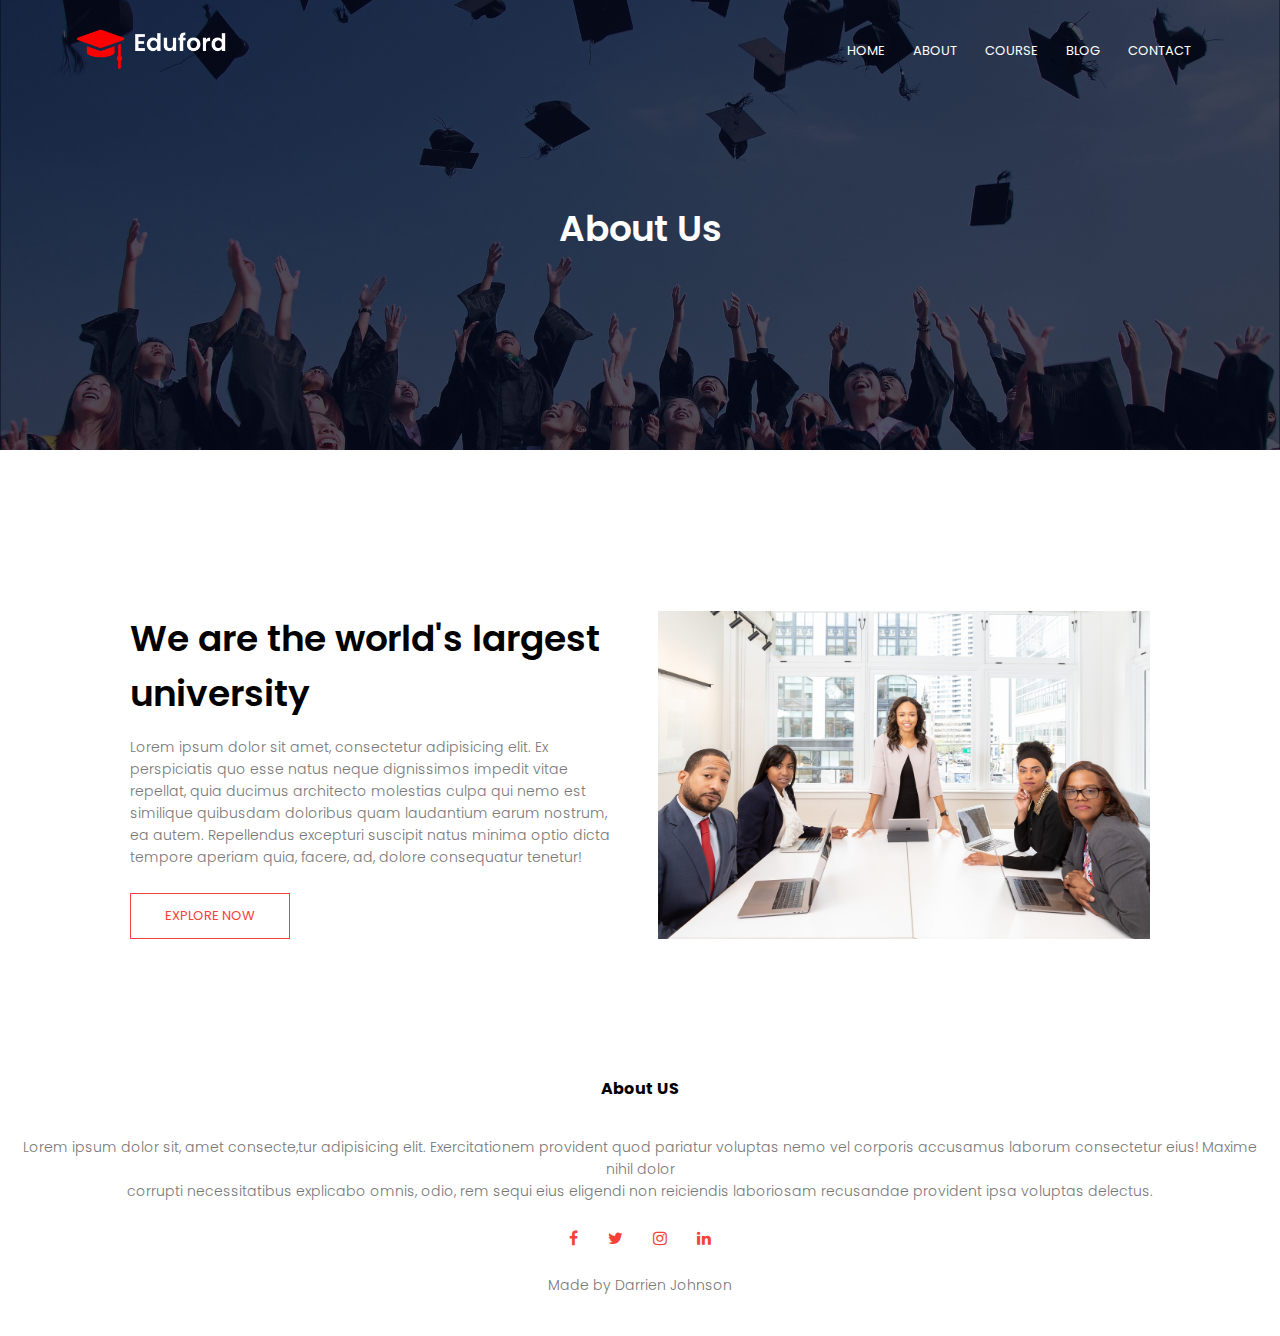
<file: about.html>
<!DOCTYPE html>
<html lang="en">
<head>
    <meta charset="UTF-8">
    <meta http-equiv="X-UA-Compatible" content="IE=edge">
    <meta name="viewport" content="width=device-width, initial-scale=1.0">
    <link rel="stylesheet" href="style.css">
    <link rel="preconnect" href="https://fonts.googleapis.com">
    <link rel="preconnect" href="https://fonts.gstatic.com" crossorigin>
    <link href="https://fonts.googleapis.com/css2?family=Poppins:ital,wght@0,200;0,300;0,600;0,700;1,400&display=swap" rel="stylesheet">
    <link rel="stylesheet" href="https://stackpath.bootstrapcdn.com/font-awesome/4.7.0/css/font-awesome.min.css">
    <title>Sample University </title>
</head>
<body>
    <section class="sub-header">
       <nav>
        <a href="index.html"><img src="images/logo.png" alt=""></a>
         <div class="nav-links" id="navLinks">
            <i class="fa fa-times" onclick="hideMenu()"></i>
            <ul>
                <li><a href="index.html">HOME</a></li>
                <li><a href="about.html">ABOUT</a></li>
                <li><a href="course.html">COURSE</a></li>
                <li><a href="blog.html">BLOG</a></li>
                <li><a href="contact.html">CONTACT</a></li>
            </ul>
        </div>
        <i class="fa fa-bars" onclick="showMenu()"></i>
       </nav>
       <h1>About Us</h1>
    </section>

<!-- ---------about us content--------- -->

<section class="about-us">
    <div class="row">
        <div class="about-col">
            <h1>We are the world's largest university</h1>
            <p>Lorem ipsum dolor sit amet, consectetur adipisicing elit. Ex perspiciatis quo esse natus neque dignissimos impedit vitae repellat, quia ducimus architecto molestias culpa qui nemo est similique quibusdam doloribus quam laudantium earum nostrum, ea autem. Repellendus excepturi suscipit natus minima optio dicta tempore aperiam quia, facere, ad, dolore consequatur tenetur!</p>
            <a href="" class="hero-btn red-btn">EXPLORE NOW</a>
        </div>
        <div class="about-col">
            <img src="images/about.jpg" alt="">
        </div>
    </div>
</section>


<!-- ---------FOOTER--------- -->

<section class="footer">
    <h4>About US</h4>
    <p>Lorem ipsum dolor sit, amet consecte,tur adipisicing elit. Exercitationem provident quod pariatur voluptas nemo vel corporis accusamus laborum consectetur eius! Maxime nihil dolor <br>corrupti necessitatibus explicabo omnis, odio, rem sequi eius eligendi non reiciendis laboriosam recusandae provident ipsa voluptas delectus.</p>
    <div class="icons">
        <i class="fa fa-facebook"></i>
        <i class="fa fa-twitter"></i>
        <i class="fa fa-instagram"></i>
        <i class="fa fa-linkedin"></i>
    </div>
    <p>Made by Darrien Johnson</p>
</section>

<!-- ---------JavaScript for Toggle Menu Icon--------- -->
<script>
    let navLinks = document.getElementById('navLinks');
    function showMenu(){
        navLinks.style.right = "0";
    }
    function hideMenu(){
        navLinks.style.right = "-200px";
    }
</script>
</body>
</html>
</file>
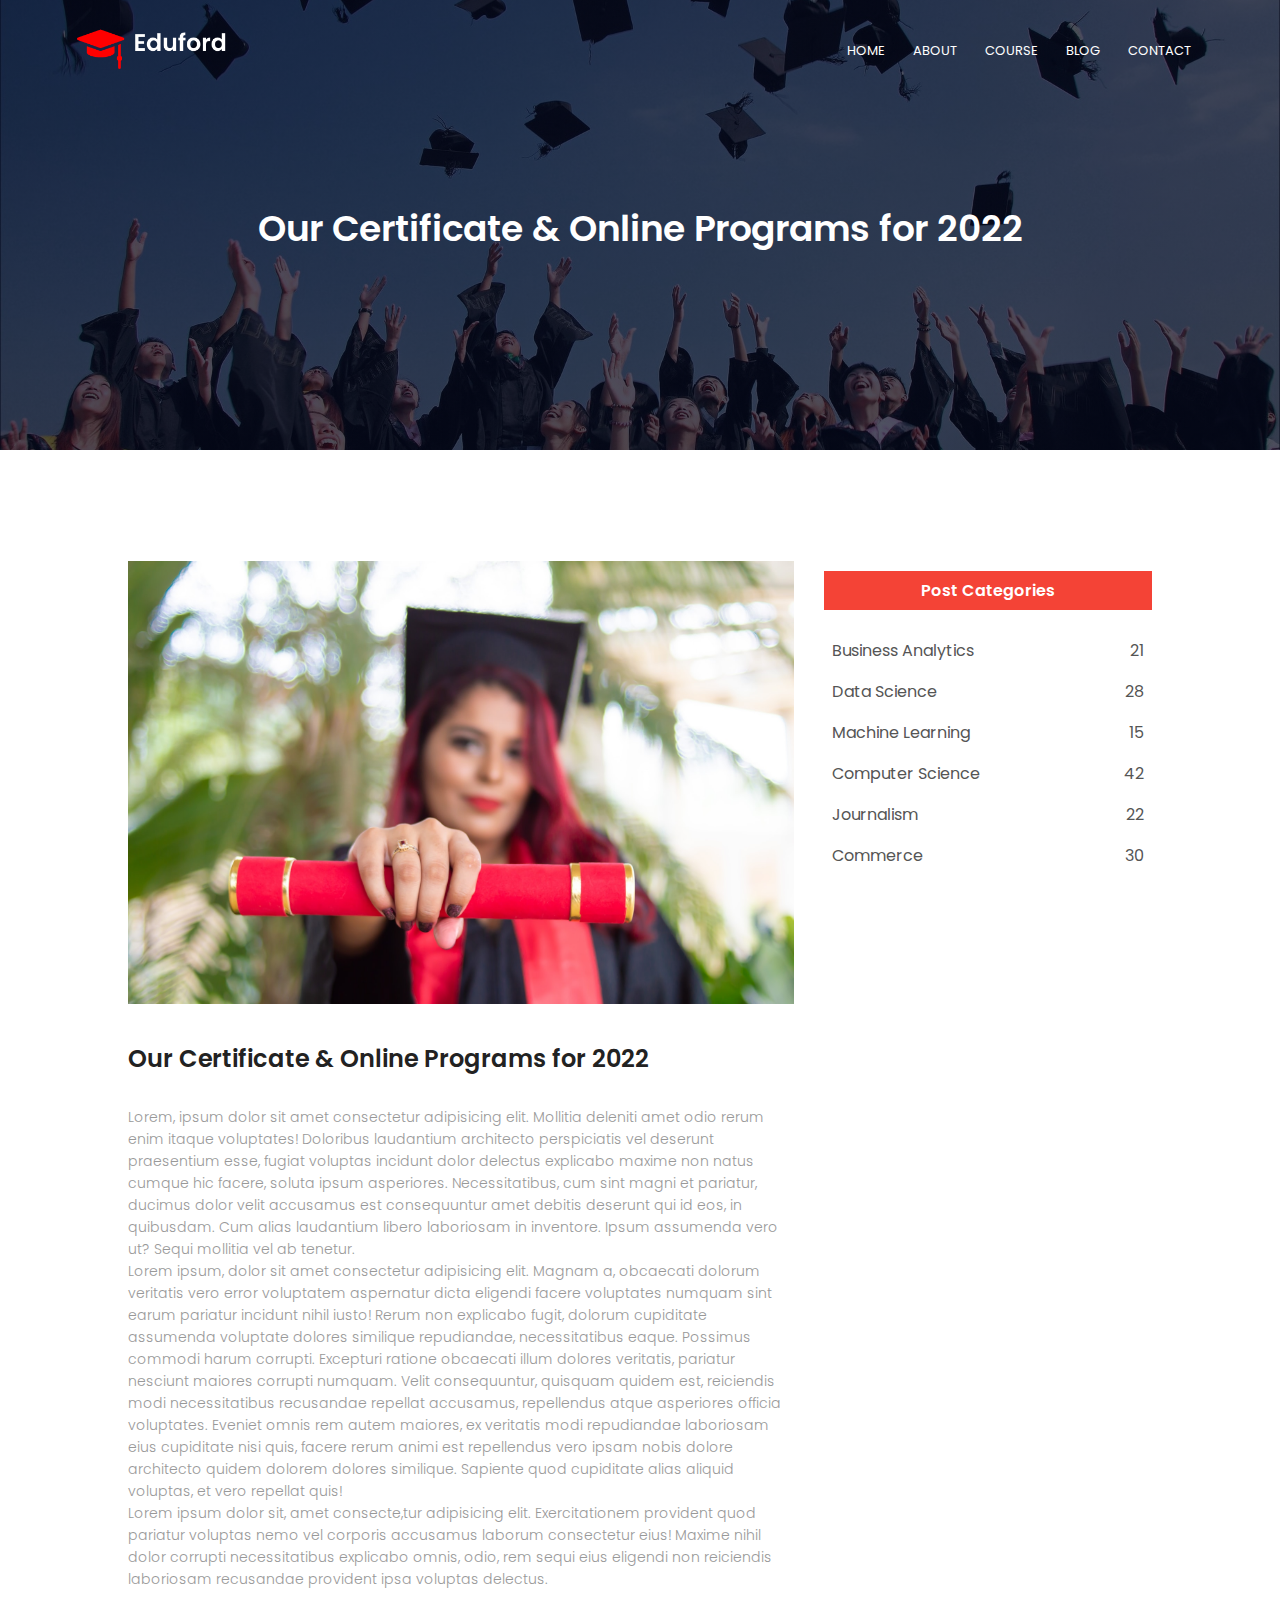
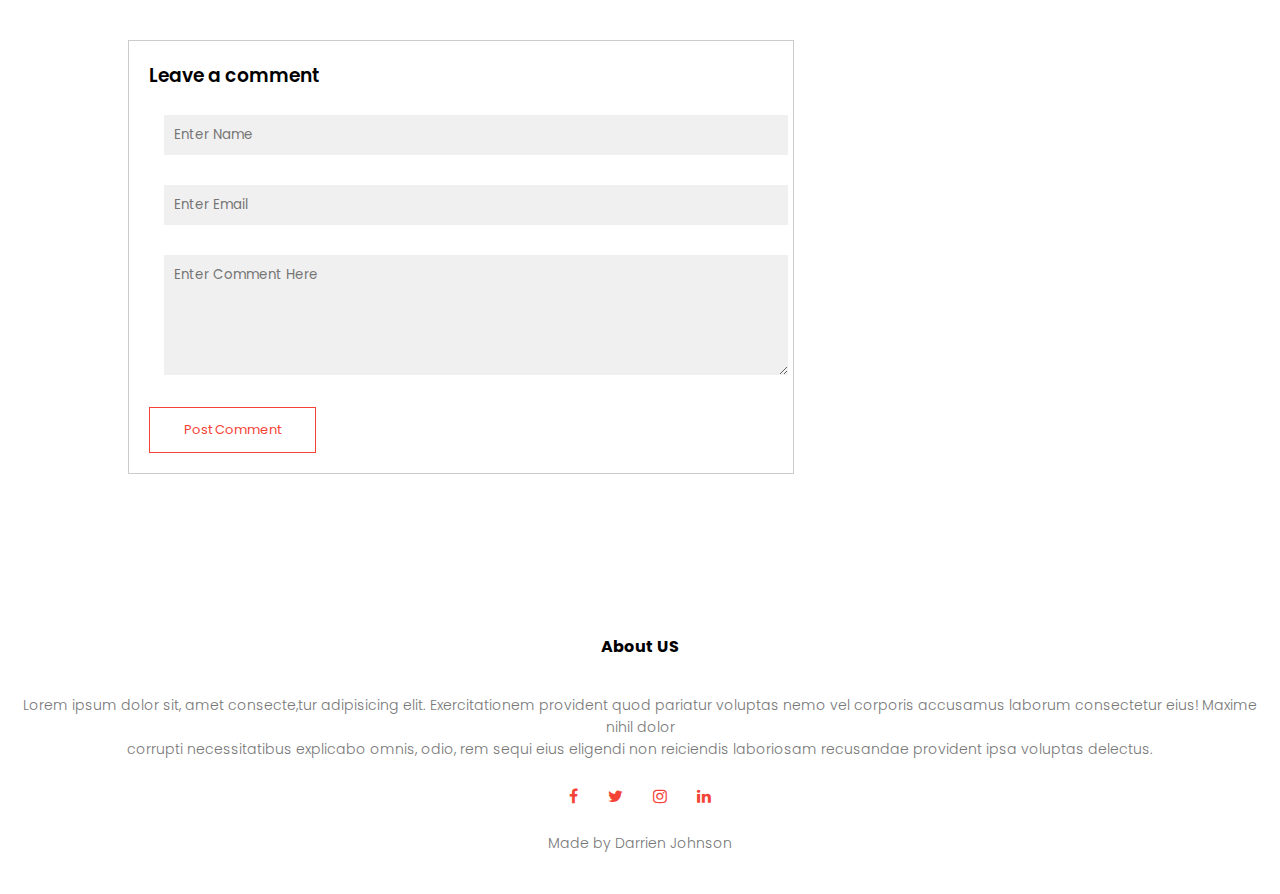
<file: blog.html>
<!DOCTYPE html>
<html lang="en">
<head>
    <meta charset="UTF-8">
    <meta http-equiv="X-UA-Compatible" content="IE=edge">
    <meta name="viewport" content="width=device-width, initial-scale=1.0">
    <link rel="stylesheet" href="style.css">
    <link rel="preconnect" href="https://fonts.googleapis.com">
    <link rel="preconnect" href="https://fonts.gstatic.com" crossorigin>
    <link href="https://fonts.googleapis.com/css2?family=Poppins:ital,wght@0,200;0,300;0,600;0,700;1,400&display=swap" rel="stylesheet">
    <link rel="stylesheet" href="https://stackpath.bootstrapcdn.com/font-awesome/4.7.0/css/font-awesome.min.css">
    <title>Sample University </title>
</head>
<body>
    <section class="sub-header">
       <nav>
        <a href="index.html"><img src="images/logo.png" alt=""></a>
         <div class="nav-links" id="navLinks">
            <i class="fa fa-times" onclick="hideMenu()"></i>
            <ul>
                <li><a href="index.html">HOME</a></li>
                <li><a href="about.html">ABOUT</a></li>
                <li><a href="course.html">COURSE</a></li>
                <li><a href="blog.html">BLOG</a></li>
                <li><a href="contact.html">CONTACT</a></li>
            </ul>
        </div>
        <i class="fa fa-bars" onclick="showMenu()"></i>
       </nav>
       <h1>Our Certificate & Online Programs for 2022</h1>
    </section>

<!-- ---------blog page content--------- -->
<section class="blog-content">
    <div class="row">
        <div class="blog-left">
            <img src="images/certificate.jpg" alt="">
            <h2>Our Certificate & Online Programs for 2022</h2>
            <p>Lorem, ipsum dolor sit amet consectetur adipisicing elit. Mollitia deleniti amet odio rerum enim itaque voluptates! Doloribus laudantium architecto perspiciatis vel deserunt praesentium esse, fugiat voluptas incidunt dolor delectus explicabo maxime non natus cumque hic facere, soluta ipsum asperiores. Necessitatibus, cum sint magni et pariatur, ducimus dolor velit accusamus est consequuntur amet debitis deserunt qui id eos, in quibusdam. Cum alias laudantium libero laboriosam in inventore. Ipsum assumenda vero ut? Sequi mollitia vel ab tenetur.</p>
            <p>Lorem ipsum, dolor sit amet consectetur adipisicing elit. Magnam a, obcaecati dolorum veritatis vero error voluptatem aspernatur dicta eligendi facere voluptates numquam sint earum pariatur incidunt nihil iusto! Rerum non explicabo fugit, dolorum cupiditate assumenda voluptate dolores similique repudiandae, necessitatibus eaque. Possimus commodi harum corrupti. Excepturi ratione obcaecati illum dolores veritatis, pariatur nesciunt maiores corrupti numquam. Velit consequuntur, quisquam quidem est, reiciendis modi necessitatibus recusandae repellat accusamus, repellendus atque asperiores officia voluptates. Eveniet omnis rem autem maiores, ex veritatis modi repudiandae laboriosam eius cupiditate nisi quis, facere rerum animi est repellendus vero ipsam nobis dolore architecto quidem dolorem dolores similique. Sapiente quod cupiditate alias aliquid voluptas, et vero repellat quis!</p>
            <p>Lorem ipsum dolor sit, amet consecte,tur adipisicing elit. Exercitationem provident quod pariatur voluptas nemo vel corporis accusamus laborum consectetur eius! Maxime nihil dolor corrupti necessitatibus explicabo omnis, odio, rem sequi eius eligendi non reiciendis laboriosam recusandae provident ipsa voluptas delectus.</p>

            <div class="comment-box">
                <h3>Leave a comment</h3>
                <form action="" class="comment-form">
                    <input type="text" placeholder="Enter Name">
                    <input type="email" placeholder="Enter Email">
                    <textarea rows="5" placeholder="Enter Comment Here"></textarea>
                    <button type="submit" class="hero-btn red-btn">Post Comment
                    </button>
                </form>
            </div>

        </div>
        <br>
        <div class="blog-right">
            <h3>Post Categories</h3>
            <div>
                <span>Business Analytics</span>
                <span>21</span>
            </div>
            <div>
                <span>Data Science</span>
                <span>28</span>
            </div>
            <div>
                <span>Machine Learning</span>
                <span>15</span>
            </div>
            <div>
                <span>Computer Science</span>
                <span>42</span>
            </div>
            <div>
                <span>Journalism</span>
                <span>22</span>
            </div>
            <div>
                <span>Commerce</span>
                <span>30</span>
            </div>
        </div>
    </div>

</section>



<!-- ---------FOOTER--------- -->

<section class="footer">
    <h4>About US</h4>
    <p>Lorem ipsum dolor sit, amet consecte,tur adipisicing elit. Exercitationem provident quod pariatur voluptas nemo vel corporis accusamus laborum consectetur eius! Maxime nihil dolor <br>corrupti necessitatibus explicabo omnis, odio, rem sequi eius eligendi non reiciendis laboriosam recusandae provident ipsa voluptas delectus.</p>
    <div class="icons">
        <i class="fa fa-facebook"></i>
        <i class="fa fa-twitter"></i>
        <i class="fa fa-instagram"></i>
        <i class="fa fa-linkedin"></i>
    </div>
    <p>Made by Darrien Johnson</p>
</section>

<!-- ---------JavaScript for Toggle Menu Icon--------- -->
<script>
    let navLinks = document.getElementById('navLinks');
    function showMenu(){
        navLinks.style.right = "0";
    }
    function hideMenu(){
        navLinks.style.right = "-200px";
    }
</script>
</body>
</html>
</file>
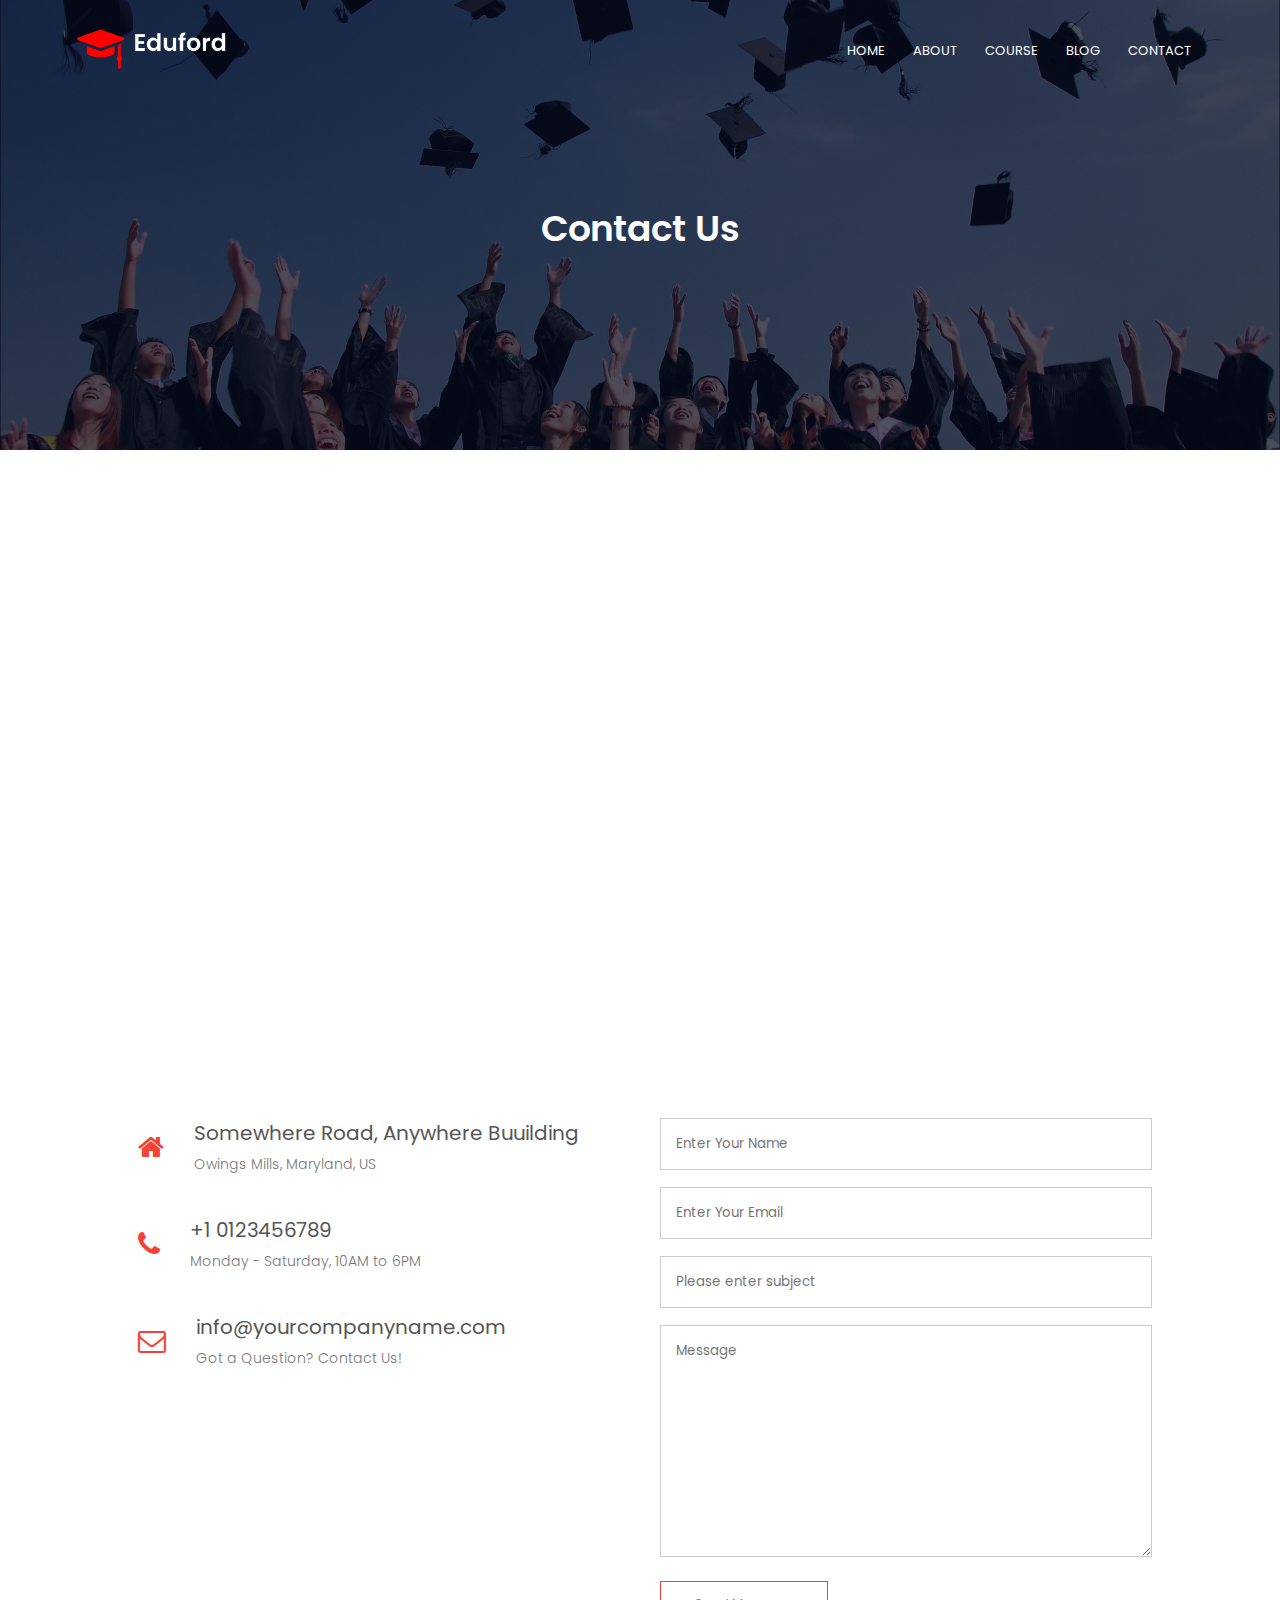
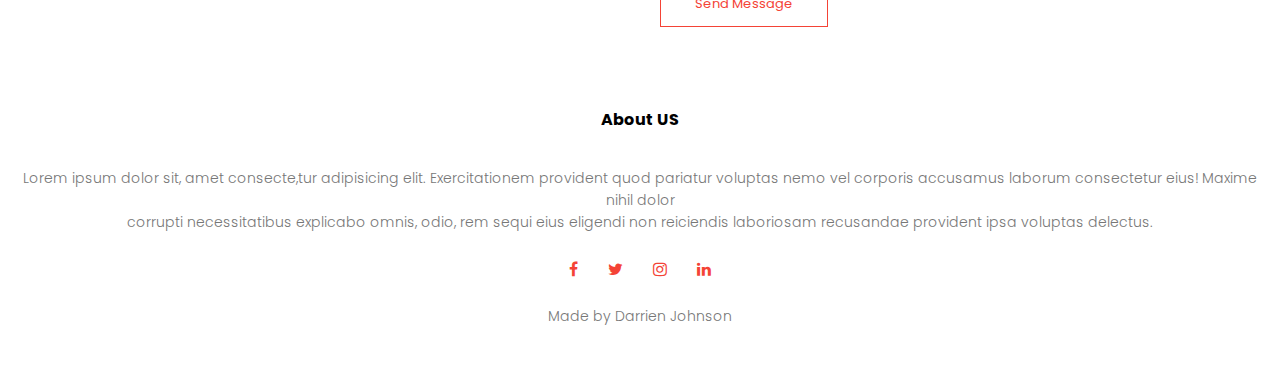
<file: contact.html>
<!DOCTYPE html>
<html lang="en">
<head>
    <meta charset="UTF-8">
    <meta http-equiv="X-UA-Compatible" content="IE=edge">
    <meta name="viewport" content="width=device-width, initial-scale=1.0">
    <link rel="stylesheet" href="style.css">
    <link rel="preconnect" href="https://fonts.googleapis.com">
    <link rel="preconnect" href="https://fonts.gstatic.com" crossorigin>
    <link href="https://fonts.googleapis.com/css2?family=Poppins:ital,wght@0,200;0,300;0,600;0,700;1,400&display=swap" rel="stylesheet">
    <link rel="stylesheet" href="https://stackpath.bootstrapcdn.com/font-awesome/4.7.0/css/font-awesome.min.css">
    <title>Sample University </title>
</head>
<body>
    <section class="sub-header">
       <nav>
        <a href="index.html"><img src="images/logo.png" alt=""></a>
         <div class="nav-links" id="navLinks">
            <i class="fa fa-times" onclick="hideMenu()"></i>
            <ul>
                <li><a href="index.html">HOME</a></li>
                <li><a href="about.html">ABOUT</a></li>
                <li><a href="course.html">COURSE</a></li>
                <li><a href="blog.html">BLOG</a></li>
                <li><a href="contact.html">CONTACT</a></li>
            </ul>
        </div>
        <i class="fa fa-bars" onclick="showMenu()"></i>
       </nav>
       <h1>Contact Us</h1>
    </section>

<!-- ---------location--------- -->
<section class="location">

    <iframe src="https://www.google.com/maps/embed?pb=!1m14!1m12!1m3!1d24664.274382338903!2d-76.81474560000001!3d39.400730100000004!2m3!1f0!2f0!3f0!3m2!1i1024!2i768!4f13.1!5e0!3m2!1sen!2sus!4v1656471137717!5m2!1sen!2sus" width="600" height="450" style="border:0;" allowfullscreen="" loading="lazy" referrerpolicy="no-referrer-when-downgrade"></iframe>

</section>


<!-- ---------contact--------- -->
<section class="contact-us">
    <div class="row">
        <div class="contact-col">
            <div>
                <i class="fa fa-home"></i>
                <span>
                    <h5>Somewhere Road, Anywhere Buuilding</h5>
                    <p>Owings Mills, Maryland, US</p>
                </span>
            </div>
            <div>
                <i class="fa fa-phone"></i>
                <span>
                    <h5>+1 0123456789</h5>
                    <p>Monday - Saturday, 10AM to 6PM</p>
                </span>
            </div>
            <div>
                <i class="fa fa-envelope-o"></i>
                <span>
                    <h5>info@yourcompanyname.com</h5>
                    <p>Got a Question? Contact Us!</p>
                </span>
            </div>
        </div>
        <div class="contact-col">
            <form action="">
                <input type="text" placeholder="Enter Your Name" required>
                <input type="email" placeholder="Enter Your Email" required>
                <input type="text" placeholder="Please enter subject" required>
                <textarea rows="10" placeholder="Message" required></textarea>
                <button type="submit" class="hero-btn red-btn">Send Message</button>
            </form>

        </div>
    </div>
</section>


<!-- ---------FOOTER--------- -->

<section class="footer">
    <h4>About US</h4>
    <p>Lorem ipsum dolor sit, amet consecte,tur adipisicing elit. Exercitationem provident quod pariatur voluptas nemo vel corporis accusamus laborum consectetur eius! Maxime nihil dolor <br>corrupti necessitatibus explicabo omnis, odio, rem sequi eius eligendi non reiciendis laboriosam recusandae provident ipsa voluptas delectus.</p>
    <div class="icons">
        <i class="fa fa-facebook"></i>
        <i class="fa fa-twitter"></i>
        <i class="fa fa-instagram"></i>
        <i class="fa fa-linkedin"></i>
    </div>
    <p>Made by Darrien Johnson</p>
</section>

<!-- ---------JavaScript for Toggle Menu Icon--------- -->
<script>
    let navLinks = document.getElementById('navLinks');
    function showMenu(){
        navLinks.style.right = "0";
    }
    function hideMenu(){
        navLinks.style.right = "-200px";
    }
</script>
</body>
</html>
</file>
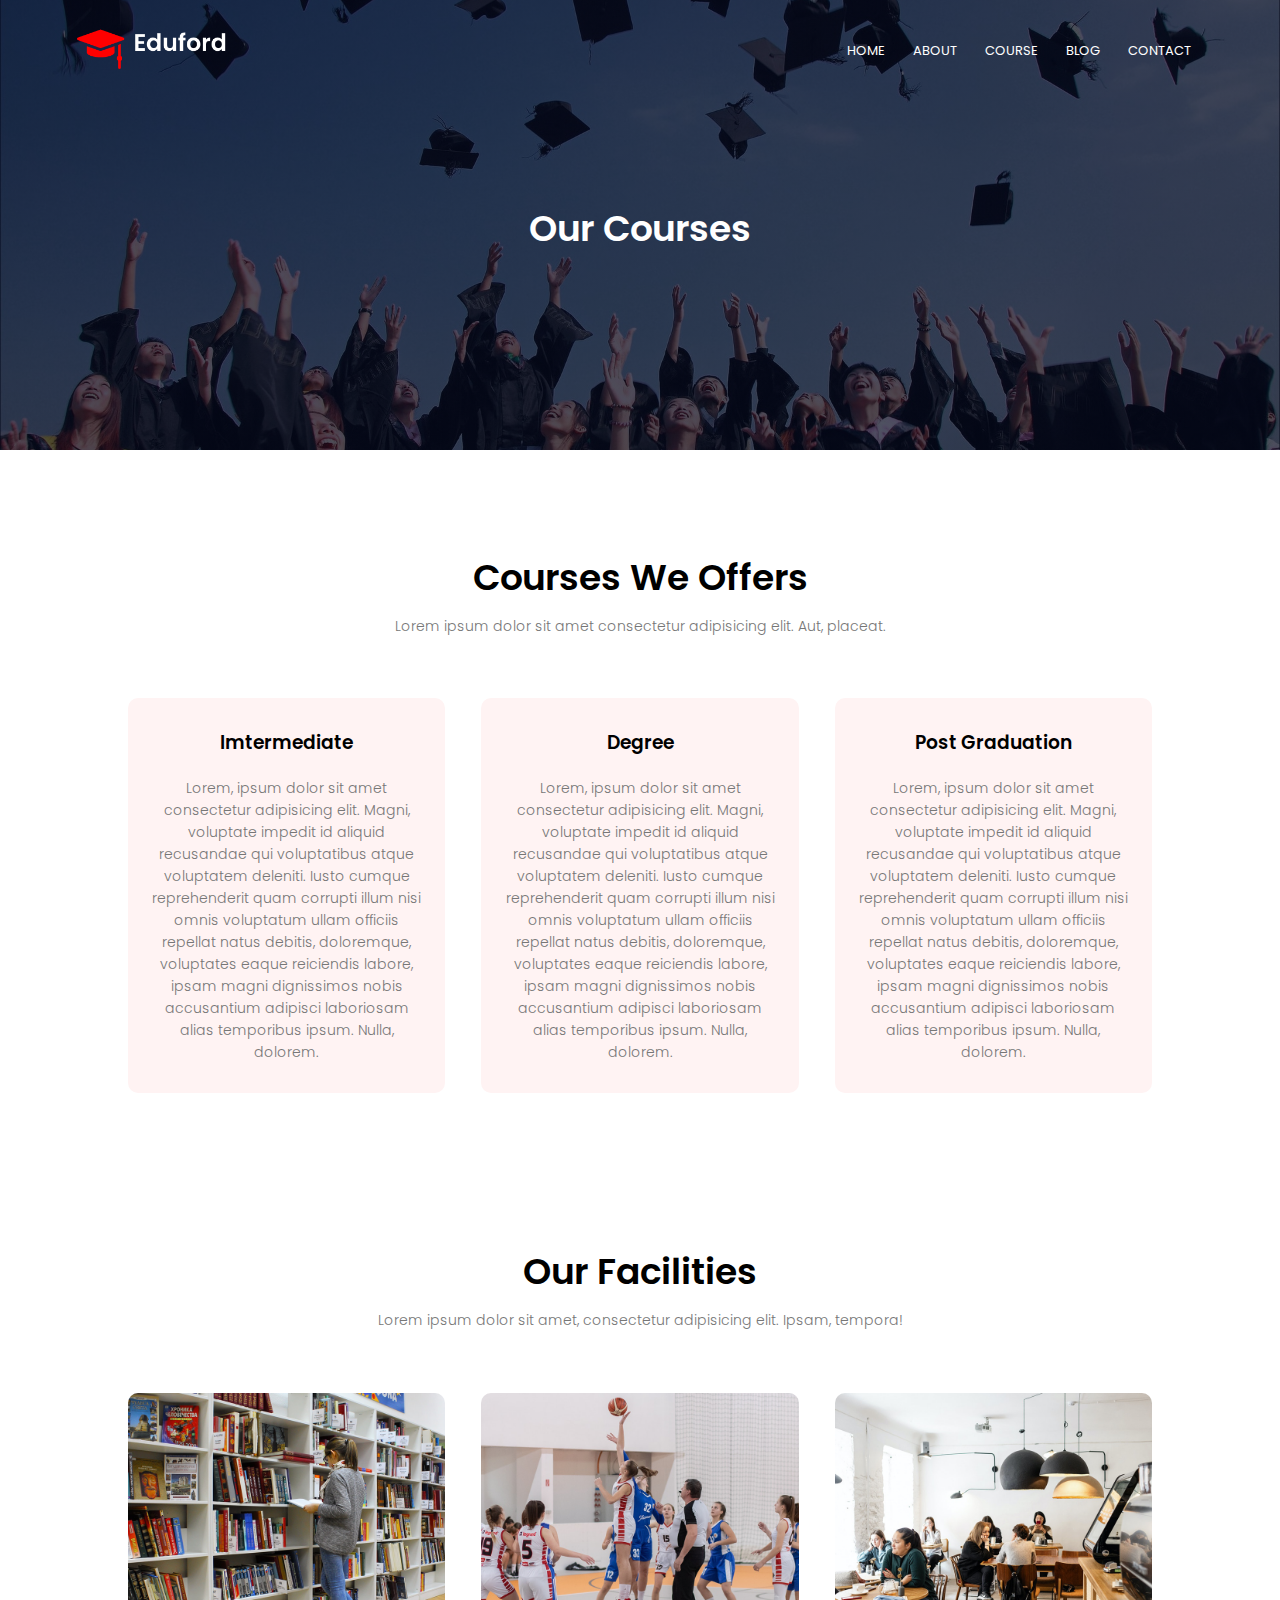
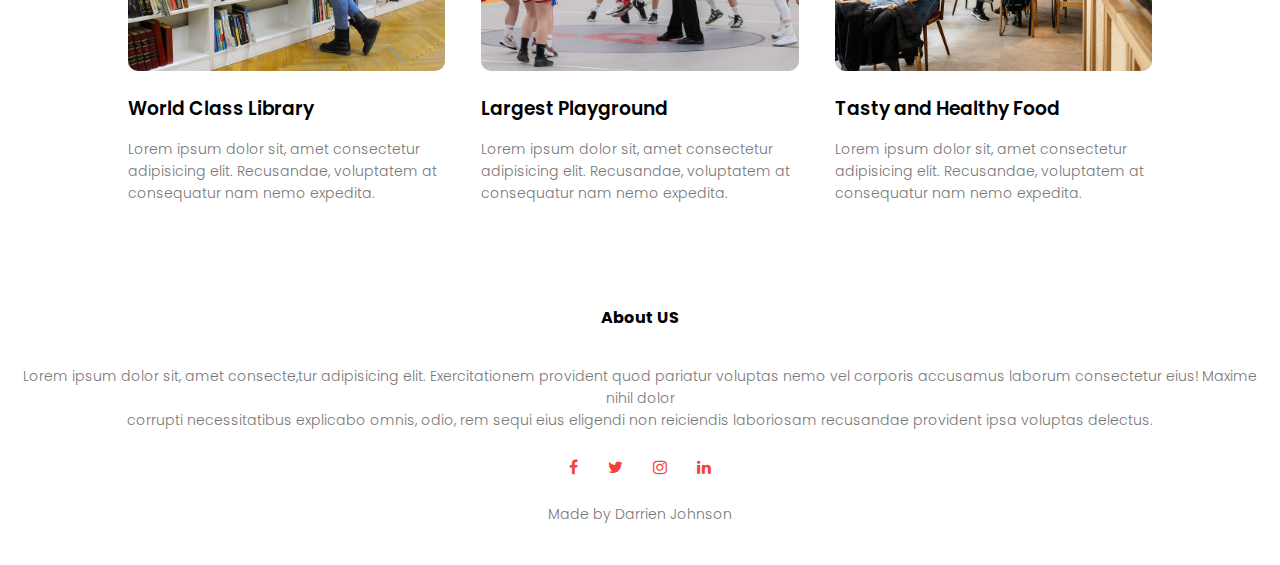
<file: course.html>
<!DOCTYPE html>
<html lang="en">
<head>
    <meta charset="UTF-8">
    <meta http-equiv="X-UA-Compatible" content="IE=edge">
    <meta name="viewport" content="width=device-width, initial-scale=1.0">
    <link rel="stylesheet" href="style.css">
    <link rel="preconnect" href="https://fonts.googleapis.com">
    <link rel="preconnect" href="https://fonts.gstatic.com" crossorigin>
    <link href="https://fonts.googleapis.com/css2?family=Poppins:ital,wght@0,200;0,300;0,600;0,700;1,400&display=swap" rel="stylesheet">
    <link rel="stylesheet" href="https://stackpath.bootstrapcdn.com/font-awesome/4.7.0/css/font-awesome.min.css">
    <title>Sample University </title>
</head>
<body>
    <section class="sub-header">
       <nav>
        <a href="index.html"><img src="images/logo.png" alt=""></a>
         <div class="nav-links" id="navLinks">
            <i class="fa fa-times" onclick="hideMenu()"></i>
            <ul>
                <li><a href="index.html">HOME</a></li>
                <li><a href="about.html">ABOUT</a></li>
                <li><a href="course.html">COURSE</a></li>
                <li><a href="blog.html">BLOG</a></li>
                <li><a href="contact.html">CONTACT</a></li>
            </ul>
        </div>
        <i class="fa fa-bars" onclick="showMenu()"></i>
       </nav>
       <h1>Our Courses</h1>
    </section>

<!-- ---------course--------- -->


<section class="course">
    <h1>Courses We Offers</h1>
    <p>Lorem ipsum dolor sit amet consectetur adipisicing elit. Aut, placeat.</p>
    <div class="row">
        <div class="course-col">
            <h3>Imtermediate</h3>
            <p>Lorem, ipsum dolor sit amet consectetur adipisicing elit. Magni, voluptate impedit id aliquid recusandae qui voluptatibus atque voluptatem deleniti. Iusto cumque reprehenderit quam corrupti illum nisi omnis voluptatum ullam officiis repellat natus debitis, doloremque, voluptates eaque reiciendis labore, ipsam magni dignissimos nobis accusantium adipisci laboriosam alias temporibus ipsum. Nulla, dolorem.</p>
        </div>
        <div class="course-col">
            <h3>Degree</h3>
            <p>Lorem, ipsum dolor sit amet consectetur adipisicing elit. Magni, voluptate impedit id aliquid recusandae qui voluptatibus atque voluptatem deleniti. Iusto cumque reprehenderit quam corrupti illum nisi omnis voluptatum ullam officiis repellat natus debitis, doloremque, voluptates eaque reiciendis labore, ipsam magni dignissimos nobis accusantium adipisci laboriosam alias temporibus ipsum. Nulla, dolorem.</p>
        </div>
        <div class="course-col">
            <h3>Post Graduation</h3>
            <p>Lorem, ipsum dolor sit amet consectetur adipisicing elit. Magni, voluptate impedit id aliquid recusandae qui voluptatibus atque voluptatem deleniti. Iusto cumque reprehenderit quam corrupti illum nisi omnis voluptatum ullam officiis repellat natus debitis, doloremque, voluptates eaque reiciendis labore, ipsam magni dignissimos nobis accusantium adipisci laboriosam alias temporibus ipsum. Nulla, dolorem.</p>
        </div>
    </div>
</section>

<!-- ---------Facilities Section--------- -->

<section class="facilities">
    <h1>Our Facilities</h1>
    <p>Lorem ipsum dolor sit amet, consectetur adipisicing elit. Ipsam, tempora!</p>
    <div class="row">
        <div class="facilities-col">
            <img src="images/library.png" alt="">
            <h3>World Class Library</h3>
            <p>Lorem ipsum dolor sit, amet consectetur adipisicing elit. Recusandae, voluptatem at consequatur nam nemo expedita.</p>
        </div>
        <div class="facilities-col">
            <img src="images/basketball.png" alt="">
            <h3>Largest Playground</h3>
            <p>Lorem ipsum dolor sit, amet consectetur adipisicing elit. Recusandae, voluptatem at consequatur nam nemo expedita.</p>
        </div>
        <div class="facilities-col">
            <img src="images/cafeteria.png" alt="">
            <h3>Tasty and Healthy Food</h3>
            <p>Lorem ipsum dolor sit, amet consectetur adipisicing elit. Recusandae, voluptatem at consequatur nam nemo expedita.</p>
        </div>
    </div>
</section>


<!-- ---------FOOTER--------- -->

<section class="footer">
    <h4>About US</h4>
    <p>Lorem ipsum dolor sit, amet consecte,tur adipisicing elit. Exercitationem provident quod pariatur voluptas nemo vel corporis accusamus laborum consectetur eius! Maxime nihil dolor <br>corrupti necessitatibus explicabo omnis, odio, rem sequi eius eligendi non reiciendis laboriosam recusandae provident ipsa voluptas delectus.</p>
    <div class="icons">
        <i class="fa fa-facebook"></i>
        <i class="fa fa-twitter"></i>
        <i class="fa fa-instagram"></i>
        <i class="fa fa-linkedin"></i>
    </div>
    <p>Made by Darrien Johnson</p>
</section>

<!-- ---------JavaScript for Toggle Menu Icon--------- -->
<script>
    let navLinks = document.getElementById('navLinks');
    function showMenu(){
        navLinks.style.right = "0";
    }
    function hideMenu(){
        navLinks.style.right = "-200px";
    }
</script>
</body>
</html>
</file>
<file: style.css>
*{
    margin: 0;
    padding: 0;
    font-family: 'Poppins', sans-serif;
}

html, body {
    overflow-x: hidden;
}

.header{
    min-height: 100vh;
    width: 100%;
    background-image: linear-gradient(rgba(0,0,0,0.7), rgba(0,0,0,0.7)),url(images/pexels-armin-rimoldi-5555115.jpg);    
    background-position: center;
    background-size: cover;
    position: relative
}
nav{
    display: flex;
    padding: 2% 6%;
    justify-content: space-between;
    align-items: center;
}

nav img{
    width: 150px;
}

.nav-links{
    flex: 1;
    text-align: right;
}

.nav-links ul li{
    list-style: none;
    display: inline-block;
    padding: 8px 12px;
    position: relative;
}

.nav-links ul li a{
    color: #fff;
    text-decoration: none;
    font-size: 13px; 
}

.nav-links ul li::after{
    content: '';
    width: 0%;
    height: 2px;
    background: #f44336;
    display: block;
    margin: auto;
    transition: 0.5s;
}

.nav-links ul li:hover::after{
    width: 100%;
}

.text-box{
    width: 90%;
    color: #fff;
    position: absolute;
    top: 50%;
    left: 50%;
    transform: translate(-50%, -50%);
    text-align: center;
}

.text-box h1{
    font-size: 62px;
}

.text-box p{
    font-size: 14px;
    margin: 10px 0 40px;
    color: #fff;
}

.hero-btn{
    display: inline-block;
    text-decoration: none;
    color: #fff;
    border: 1px solid #fff;
    padding: 12px 34px;
    font-size: 13px;
    background: transparent;
    position: relative;
    cursor: pointer;
}

.hero-btn:hover{
    border: 1px solid #f44336;
    background: #f44336;
    transition: 1s;
}

nav .fa{
    display: none;
}

@media(max-width: 700px){
    .text-box h1{
        font-size: 30px;
    }

    .nav-links ul li{
        display: block;
    }

    .nav-links{
        position: fixed;
        background: #f44336;
        height: 100vh;
        width: 200px;
        top: 0;
        right: -200px;
        text-align: left;
        z-index: 2;
        transition: 1s;
    }
    nav .fa{
        display: block;
        color: #fff;
        margin: 10px;
        font-size: 22px;
        cursor: pointer;
    }

    .nav-links ul{
        padding: 30px;
    }
}


/* ----------------course--------------- */

.course{
    width: 80%;
    margin: auto;
    text-align: center;
    padding-top: 100px;
}

h1{
    font-size: 36px;
    font-weight: 600;
}

p{
    color: #777;
    font-size: 14px;
    font-weight: 300;
    line-height: 22px;
    padding: 10px;
}

.row{
    margin-top: 5%;
    display: flex;
    justify-content: space-between;
}

.course-col{
    flex-basis: 31%;
    background: #fff3f3;
    border-radius: 10px;
    margin-bottom: 5%;
    padding: 20px 12px;
    box-sizing: border-box;
}
h3{
    text-align: center;
    font-weight: 600;
    margin: 10px 0;
}

.course-col:hover{
    box-shadow: 0 0 20px 0px rgba(0,0,0,0.2);
}

@media(max-width: 700px){
    .row{
        flex-direction: column;
    }
}


/* ----------------course--------------- */

.campus{
    width: 80%;
    margin: auto;
    text-align: center;
    padding-top: 50px;
}

.campus-col{
    flex-basis: 32%;
    border-radius: 10px;
    margin-bottom: 30px;
    position: relative;
    overflow: hidden;
}

.campus-col img{
    width: 100%;
    display: block;
}

.layer{
    background: transparent;
    height: 100%;
    width: 100%;
    position: absolute;
    top: 0;
    left: 0;
    transition: 0.5s;
}

.layer:hover{
    background: rgba(226,0,0,0.7);
}

.layer h3{
    width: 100%;
    font-weight: 500;
    color: #fff;
    font-size: 26px;
    bottom: 0;
    left: 50%;
    transform: translateX(-50%);
    position: absolute;
    opacity: 0;
    transition: 0.7s;
}

.layer:hover h3{
    bottom: 49%;
    opacity: 1;
}


/* ----------------course--------------- */

.facilities{
    width: 80%;
    margin: auto;
    text-align: center;
    padding-top: 100px;
}

.facilities-col{
    flex-basis: 31%;
    border-radius: 10px;
    margin-bottom: 5%;
    text-align: left;
}

.facilities-col img{
    width: 100%;
    border-radius: 10px;
}

.facilities-col p{
    padding: 0;
}

.facilities-col h3{
    margin-top: 16px;
    margin-bottom: 15px;
    text-align: left;
}


/* ----------------testimonials---------------- */


.testimonial{
    width: 80%;
    margin: auto;
    padding-top: 100px;
    text-align: center;
}

.testimonial-col{
    flex-basis: 44%;
    border-radius: 10px;
    margin-bottom: 5%;
    text-align: left;
    background: #fff3f3;
    padding: 25px;
    cursor: pointer;
    display: flex;
}

.testimonial-col img{
    height: 40px;
    margin-left: 5px;
    margin-right: 30px;
    border-radius: 50%;
}


.testimonial-col p{
    padding: 0;
}

.testimonial-col h3{
    margin-top: 15px;
    text-align: left;
}

.testimonial-col .fa{
    color: #f44336;
}

@media(max-width: 700px){
    .testimonial-col img{
        margin-left: 0px;
        margin-right: 15px;
    }
}

/* ----------------CALL TO ACTION---------------- */

.cta{
    margin: 100px auto;
    width: 80%;
    background-image: linear-gradient(rgba(0,0,0,0.7), rgba(0,0,0,0.7)),url(images/banner2.jpg);    
    background-position: center;
    background-size: cover;
    border-radius: 10px;
    text-align: center;
    padding: 100px 0;
}

.cta h1{
    color: #fff;
    margin-bottom: 40px;
    padding: 0;
}

@media(max-width: 700px){
    .cta h1{
        font-size: 24px;
    }
}

/* ----------------FOOTER---------------- */

.footer{
    width: 100%;
    text-align: center;
    padding: 30px 0;
}

.footer h4{
    margin-bottom: 25px;
    margin-top: 20px;
}

.icons .fa{
    color: #f44336;
    margin: 0 13px;
    cursor: pointer;
    padding: 18px 0;
}

/* ----------------ABOUT US PAGE---------------- */


.sub-header{
    height: 50vh;
    width: 100%;
    background-image: linear-gradient(rgba(4,9,30,0.7),rgba(4,9,30,0.7)),url(images/background.jpg);
    background-position: center;
    background-size: cover;
    text-align: center;
    color: #fff;
}

.sub-header h1{
    margin-top: 100px;
}

.about-us{
    width: 80%;
    margin: auto;
    padding-top: 80px;
    padding-bottom: 50px;
}

.about-col{
    flex-basis: 48%;
    padding: 30px 2px;
}

.about-col img{
    width: 100%;
}

.about-col h1{
    padding-top: 0;
}

.about-col p{
    padding: 15px 0 25px;
}

.red-btn{
    border: 1px solid #f44336;
    background: transparent;
    color: #f44336;
}

.red-btn:hover{
    color: #fff;
}

/* ----------------BLOG PAGE---------------- */

.blog-content{
    width: 80%;
    margin: auto;
    padding: 60px 0;
}

.blog-left{
    flex-basis: 65%;
}

.blog-left img{
    width: 100%;
}

.blog-left h2{
    color: #222;
    font-weight: 600;
    margin: 30px 0;
}

.blog-left p{
    color: #999;
    padding: 0;
}

.blog-right{
    flex-basis: 32%;
}

.blog-right h3{
    background: #f44336;
    color: #fff;
    padding: 7px 0;
    font-size: 16px;
    margin-bottom: 20px;
}


.blog-right div{
    display: flex;
    align-items: center;
    justify-content: space-between;
    color: #555;
    padding: 8px;
    box-sizing: border-box;
}

.comment-box{
    border: 1px solid #ccc;
    margin: 50px 0;
    padding: 10px 20px;

}

.comment-box h3{
    text-align: left;
}

.comment-form input, .comment-form textarea{
    width: 100%;
    padding: 10px;
    margin: 15px;
    box-sizing: border-box;
    border: none;
    outline: none;
    background: #f0f0f0;
}

.comment-form button{
    margin: 10px 0;
}

@media(max-width: 700px){
    .sub-header h1{
        font-size: 24px;
    }
}

/* ----------------CONTACT PAGE---------------- */

.location{
    width: 80%;
    margin: auto;
    padding: 80px 0;
}

.location iframe{
    width: 100%;
}

.contact-us{
    width: 80%;
    margin: auto;
}

.contact-col{
    flex-basis: 48%;
    margin-bottom: 30px;
}

.contact-col div{
    display: flex;
    align-items: center;
    margin-bottom: 40px;
}

.contact-col div .fa{
    font-size: 28px;
    color: #f44336;
    margin: 10px;
    margin-right: 30px;
}

.contact-col div p{
    padding: 0;
}

.contact-col div h5{
    font-size: 20px;
    margin-bottom: 5px;
    color: #555;
    font-weight: 400;
}

.contact-col input, .contact-col textarea{
    width: 100%;
    padding: 15px;
    margin-bottom: 17px;
    outline: none;
    border: 1px solid #ccc;
    box-sizing: border-box;
}
</file>
